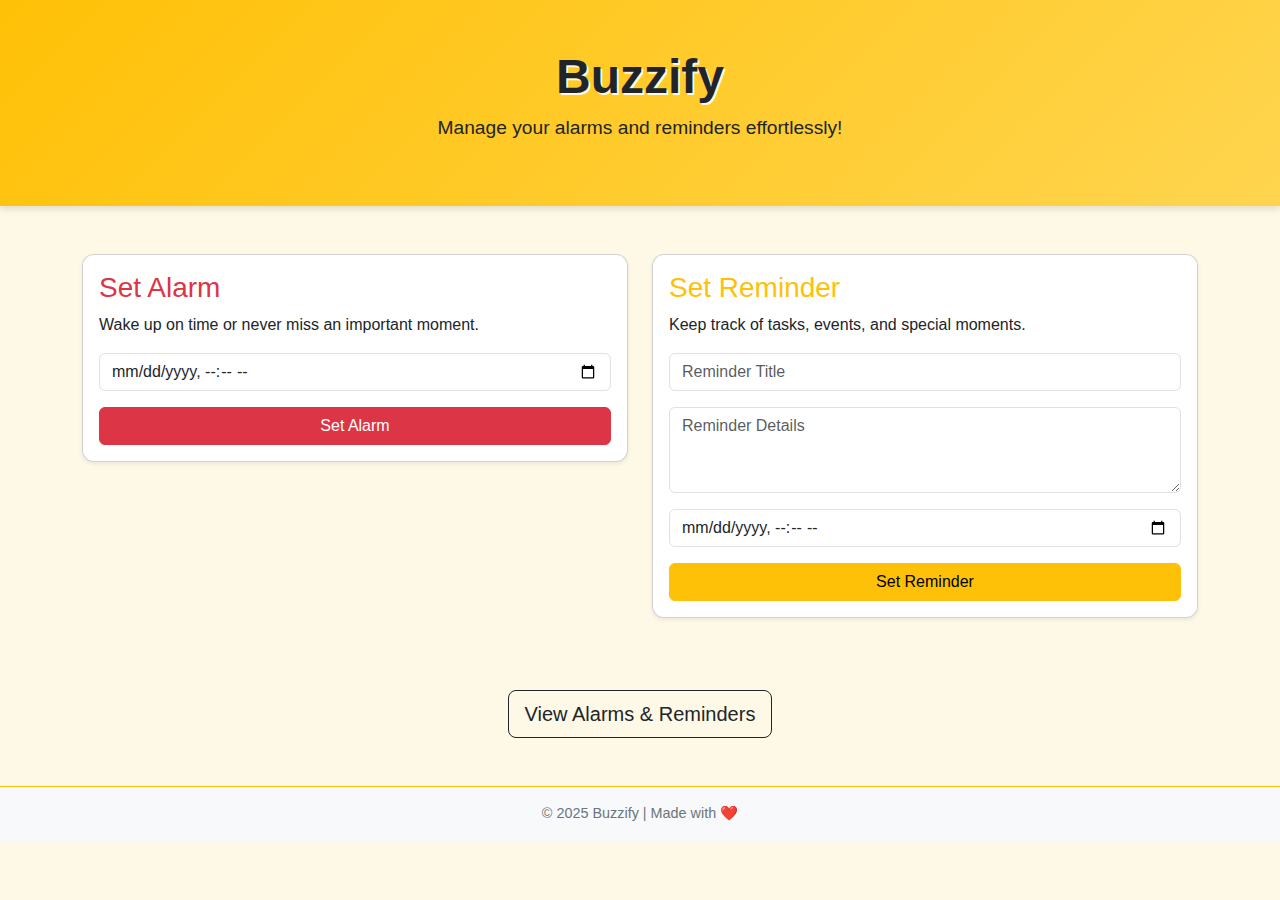
<file: index.html>
<!DOCTYPE html>
<html lang="en">
<head>
    <meta charset="UTF-8">
    <meta name="viewport" content="width=device-width, initial-scale=1.0">
    <title>Buzzify - Alarms & Reminders</title>
    <link href="https://cdn.jsdelivr.net/npm/bootstrap@5.3.0/dist/css/bootstrap.min.css" rel="stylesheet">
    <link rel="stylesheet" href="styles.css">
</head>
<body>
    <!-- Header Section -->
    <header class="text-center py-5 bg-warning text-dark">
        <h1 class="buzzify-title">Buzzify</h1>
        <p class="buzzify-subtitle">Manage your alarms and reminders effortlessly!</p>
    </header>

    <div class="container mt-5">
        <div class="row">
            <!-- Alarm Section -->
            <div class="col-md-6 mb-5">
                <div class="card shadow-sm">
                    <div class="card-body">
                        <h3 class="card-title text-danger">Set Alarm</h3>
                        <p class="card-text">Wake up on time or never miss an important moment.</p>
                        <form id="alarmForm">
                            <div class="mb-3">
                                <input type="datetime-local" class="form-control" id="alarmTime" required>
                            </div>
                            <button type="submit" class="btn btn-danger w-100">Set Alarm</button>
                        </form>
                    </div>
                </div>
            </div>

            <!-- Reminder Section -->
            <div class="col-md-6 mb-5">
                <div class="card shadow-sm">
                    <div class="card-body">
                        <h3 class="card-title text-warning">Set Reminder</h3>
                        <p class="card-text">Keep track of tasks, events, and special moments.</p>
                        <form id="reminderForm">
                            <div class="mb-3">
                                <input type="text" class="form-control" id="reminderTitle" placeholder="Reminder Title" required>
                            </div>
                            <div class="mb-3">
                                <textarea class="form-control" id="reminderDetails" placeholder="Reminder Details" rows="3" required></textarea>
                            </div>
                            <div class="mb-3">
                                <input type="datetime-local" class="form-control" id="reminderTime" required>
                            </div>
                            <button type="submit" class="btn btn-warning w-100">Set Reminder</button>
                        </form>
                    </div>
                </div>
            </div>
        </div>

        <!-- Navigation -->
        <div class="text-center mt-4">
            <a href="view-alarms-reminders.html" class="btn btn-outline-dark btn-lg">View Alarms & Reminders</a>
        </div>
    </div>

    <!-- Footer Section -->
    <footer class="text-center py-3 mt-5 bg-light">
        <p class="mb-0">&copy; 2025 Buzzify | Made with ❤️</p>
    </footer>

    <script src="script.js"></script>
</body>
</html>
</file>
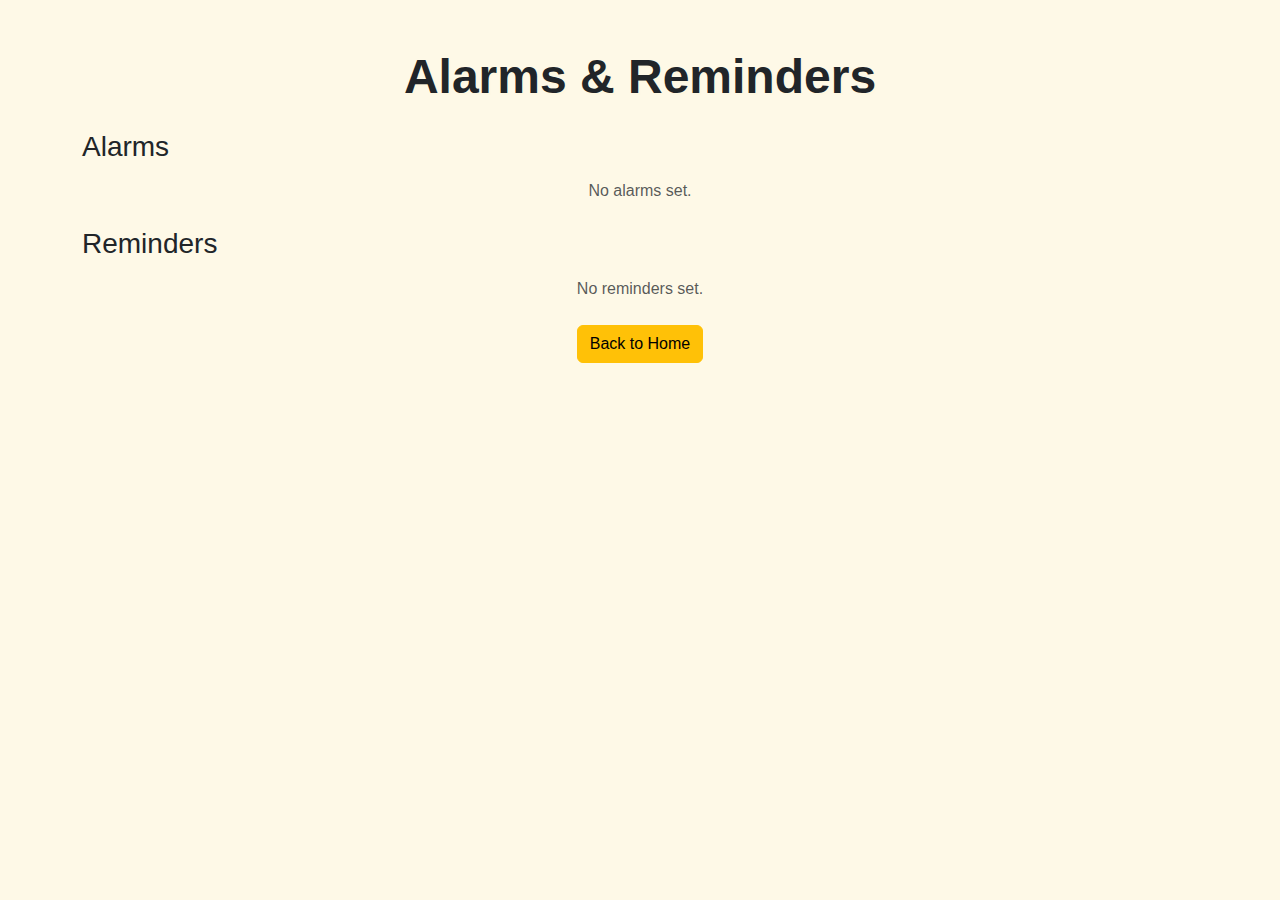
<file: view-alarms-reminders.html>
<!DOCTYPE html>
<html lang="en">
<head>
    <meta charset="UTF-8">
    <meta name="viewport" content="width=device-width, initial-scale=1.0">
    <title>Buzzify - View Alarms & Reminders</title>
    <link href="https://cdn.jsdelivr.net/npm/bootstrap@5.3.0/dist/css/bootstrap.min.css" rel="stylesheet">
    <link rel="stylesheet" href="styles.css">
</head>
<body>
    <div class="container mt-5">
        <h1 class="buzzify-title text-center">Alarms & Reminders</h1>

        <h3 class="mt-4">Alarms</h3>
        <div id="alarmList" class="mt-3"></div>

        <h3 class="mt-4">Reminders</h3>
        <div id="reminderList" class="mt-3"></div>

        <div class="text-center mt-4">
            <a href="index.html" class="btn btn-warning">Back to Home</a>
        </div>
    </div>
    <script src="view-script.js"></script>
</body>
</html>
</file>
<file: styles.css>
body {
    background-color: #fef9e7;
    font-family: 'Arial', sans-serif;
}

header {
    background: linear-gradient(135deg, #ffc107, #ffd54f);
    color: #343a40;
    box-shadow: 0 4px 6px rgba(0, 0, 0, 0.1);
}

.buzzify-title {
    font-size: 3rem;
    font-weight: bold;
    text-shadow: 2px 2px #fff8e1;
}

.buzzify-subtitle {
    font-size: 1.2rem;
    font-weight: 300;
}

.card {
    border-radius: 12px;
    transition: transform 0.3s ease, box-shadow 0.3s ease;
}

.card:hover {
    transform: translateY(-5px);
    box-shadow: 0 8px 15px rgba(0, 0, 0, 0.2);
}

button {
    font-weight: bold;
    transition: transform 0.3s ease, box-shadow 0.3s ease;
}

button:hover {
    transform: scale(1.05);
    box-shadow: 0 4px 8px rgba(0, 0, 0, 0.2);
}

footer {
    background: #fffbea;
    border-top: 1px solid #ffc107;
    color: #6c757d;
}

footer p {
    font-size: 0.9rem;
    font-weight: 400;
}
</file>
